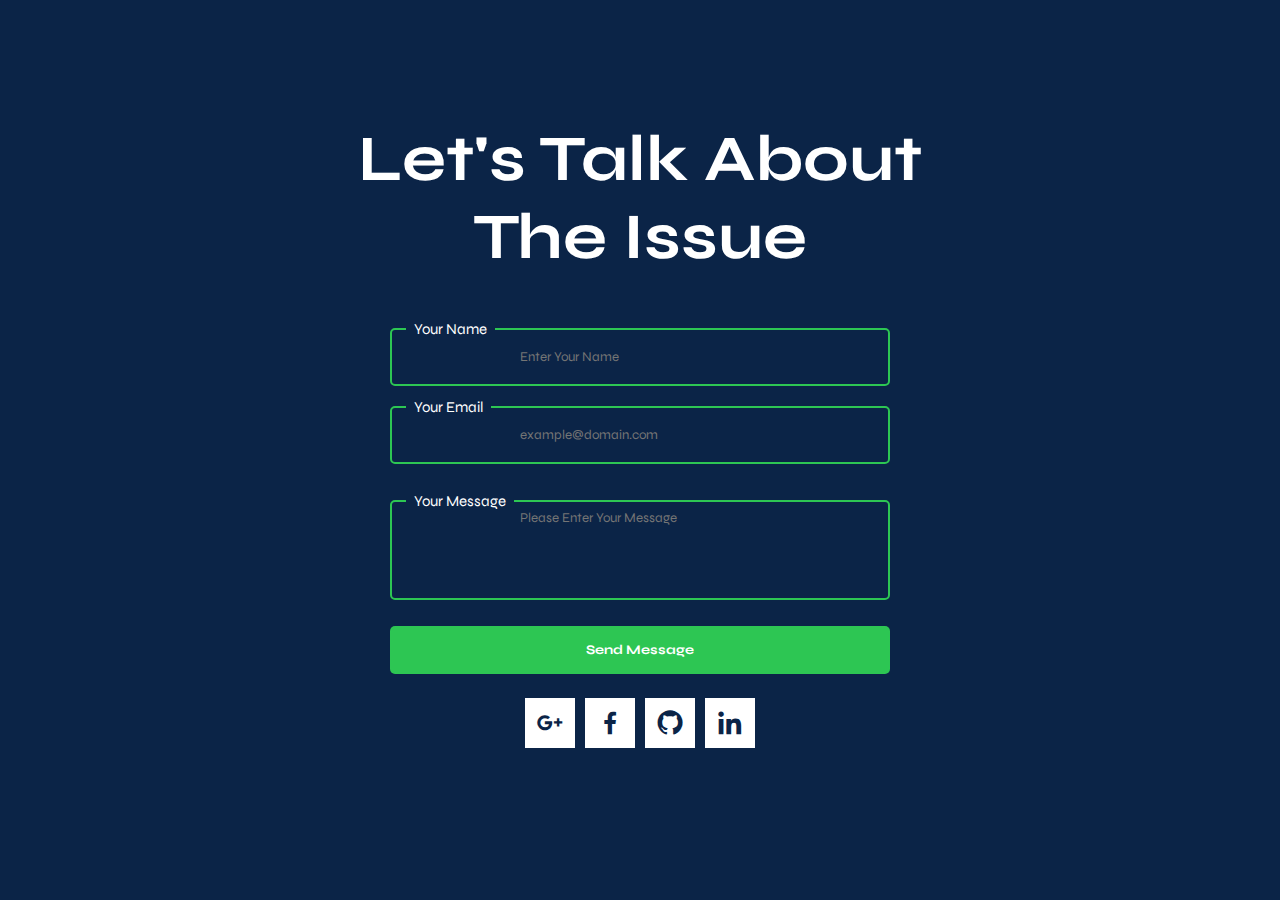
<file: contact.html>
<!DOCTYPE html>
<html lang="en">
<head>
    <meta charset="UTF-8">
    <meta name="viewport" content="width=device-width, initial-scale=1.0">
    <title>Contact Form</title>
    <link rel="stylesheet" href="contactst.css">
    <link href='https://unpkg.com/boxicons@2.1.4/css/boxicons.min.css' rel='stylesheet'>
</head>
<body>
    <div class="wrapper">
        <section class="contact section">
            <h2 class="section-title">
                Let's Talk About <br> The Issue
            </h2>

            <div class="contact-page container grid">
                <form action="https://api.web3forms.com/submit" method="POST" class="contact-form grid" id="contact-form">
                    <div class="contact-group grid">
                        <div class="contact-card">
                            <input type="hidden" name="access_key" value="d6c4cd7c-e320-46db-b6c7-5ed3abb0d122">
                            <input type="text" name="user_name" id="name" required placeholder="Enter Your Name" class="contact-input">
                            <label for="name" class="contact-label">Your Name</label>
                        </div>
                        <div class="contact-card">
                            <input type="email" name="user_email" id="email" required placeholder="example@domain.com" class="contact-input">
                            <label for="email" class="contact-label">Your Email</label>
                        </div>
                    </div>
                    <div class="contact-card contact-area">
                        <textarea name="user_message" id="message" required placeholder="Please Enter Your Message"
                         class="contact-input"></textarea>
                         <label for="message" class="contact-label">Your Message</label>
                    </div>

                    <button type="submit" class="contact-send button">Send Message</button>
                </form>
                <div class="social-icons">
                    <a href="#" class="icon"><i class='bx bxl-google-plus'></i></a>
                    <a href="#" class="icon"><i class='bx bxl-facebook'></i></a>
                    <a href="#" class="icon"><i class='bx bxl-github'></i></a>
                    <a href="#" class="icon"><i class='bx bxl-linkedin'></i></a>
                </div>
                
                
            </div>
        </section>
    </div>
    
</body>
</html>
</file>
<file: contactst.css>
@import url('https://fonts.googleapis.com/css2?family=Syne:wght@400..800&display=swap');
*{
    box-sizing: border-box;
    padding: 0;
    margin: 0;
    list-style: none;
    text-decoration: none;
    font-family: "Syne", sans-serif;
    background: #0b2447;
    color: #fff;

}

.wrapper{
    display: flex;
    justify-content: center;
    align-items: center;
    height: 100vh;
}

.section-title{
    text-align: center;
    font-size: 65px;
    margin-bottom: 20px;

}
.contact-page{
    max-width: 600px;
    width: 100%;
    padding: 2rem;
}

.contact-form{
    display: grid;
    grid-gap: 1rem;

}

.contact-card{
    position: relative;
    width: 100%;
    height: 58px;
    margin-bottom: 20px;
}

.contact-input{
    width: 100%;
    height: 100%;
    background: none;
    border: 2px solid #2dc653;
    padding: .5rem 8rem;
    border-radius: 5px;
}
.contact-label{
    color: #fff;
    position: absolute;
    top: -16px;
    left: 16px;
    font-size: 15px;
    padding: 8px;
    pointer-events: none;
    transition: 0.3s ease-out;
}
.contact-card.contact-area textarea{
    height: 100px;
    resize: none;
    
}

.button{
    display: inline-flex;
    justify-content: center;
    margin-top: 2rem;
    background-color: #2dc653;
    color: white;
    font-weight: 700;
    padding: 1rem 2rem;
    border: none;
    border-radius: 5px;
    transition:transform 0.3s ease;
}
.button:hover{
    transform: scale(1.04);
}
.social-icons {
    display: flex;
    justify-content: center;
    margin-top: 1.5rem;
    align-items: center;
}

.social-icons a{
    margin: 0 5px;
}

.social-icons i{
    display: inline-flex;
    height: 50px;
    width: 50px;
    background: #fff;
    color: #0b2447;
    align-items: center;
    justify-content: center;
    font-size: 30px;
    transition: transform 0.3s ease;

}
.social-icons i:hover{
    background: #2dc653;
    color: #fff;
    transform: scale(1.04);
}
</file>
